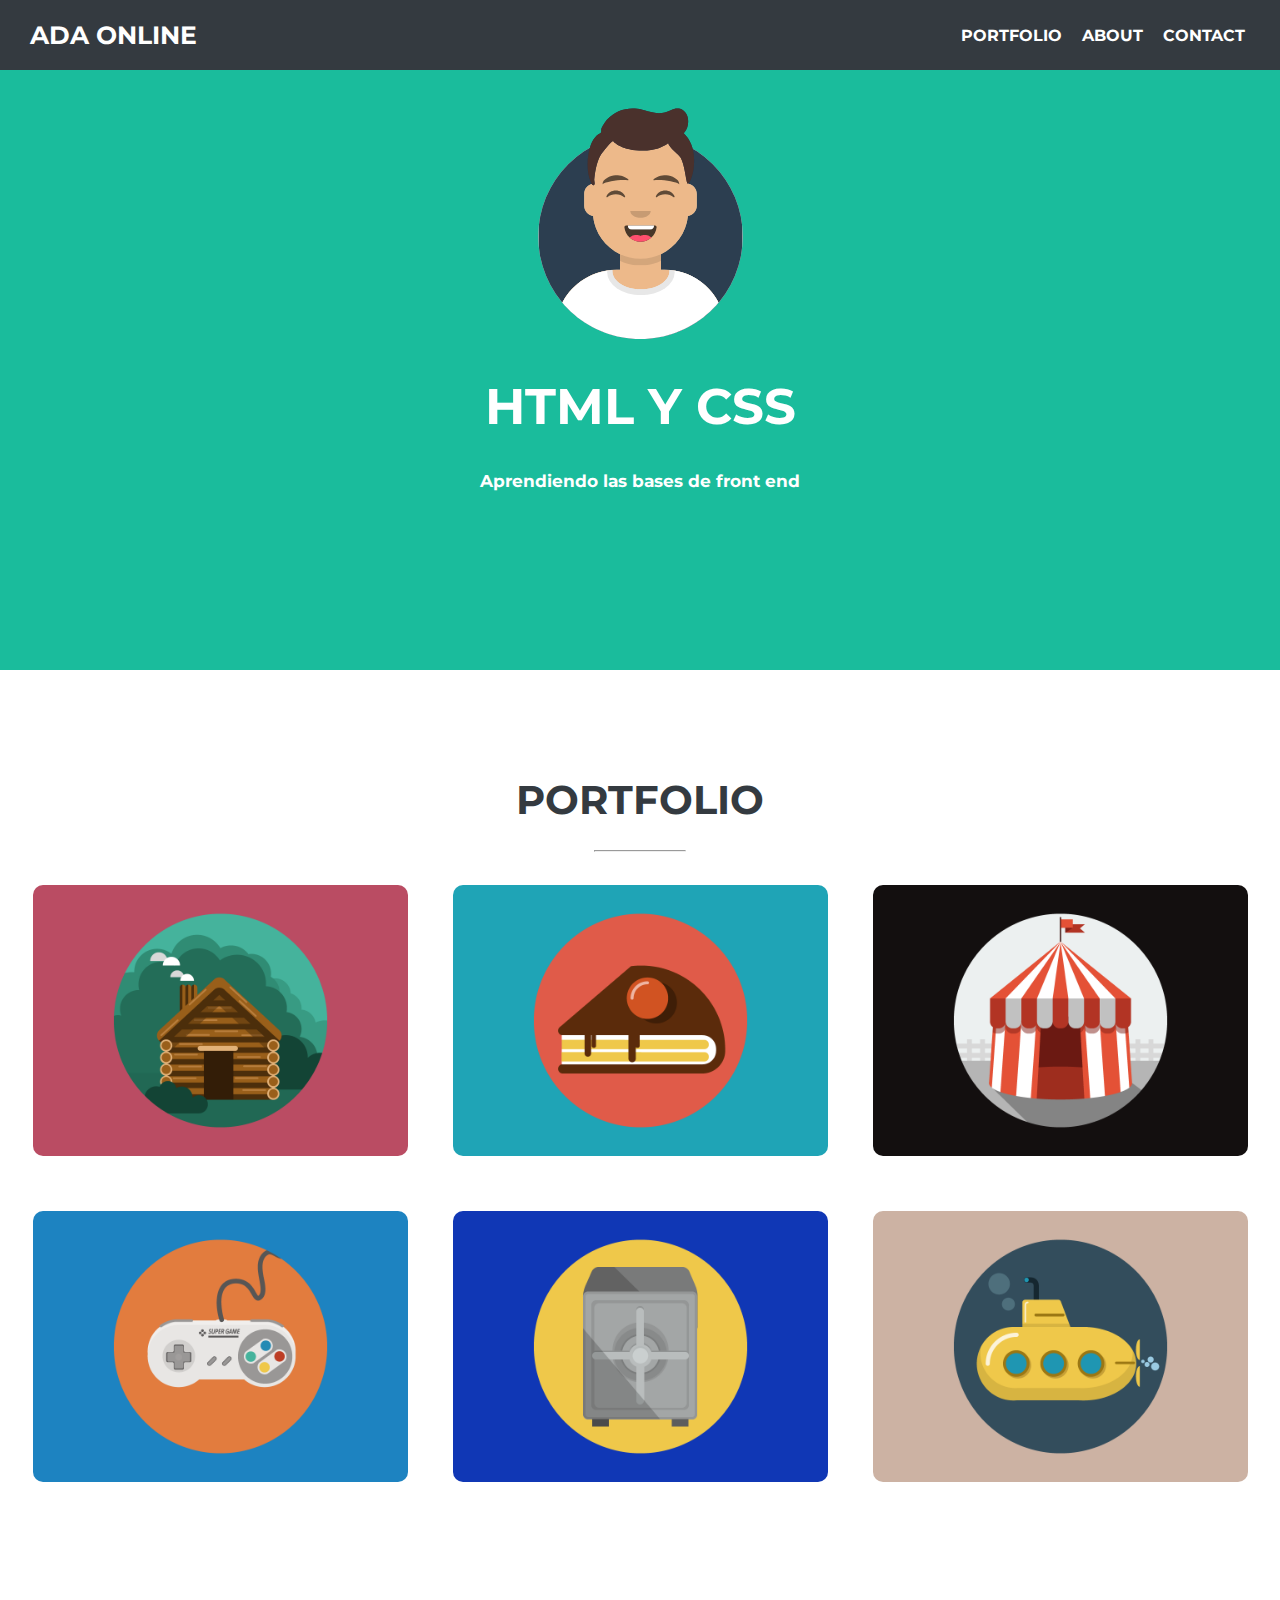
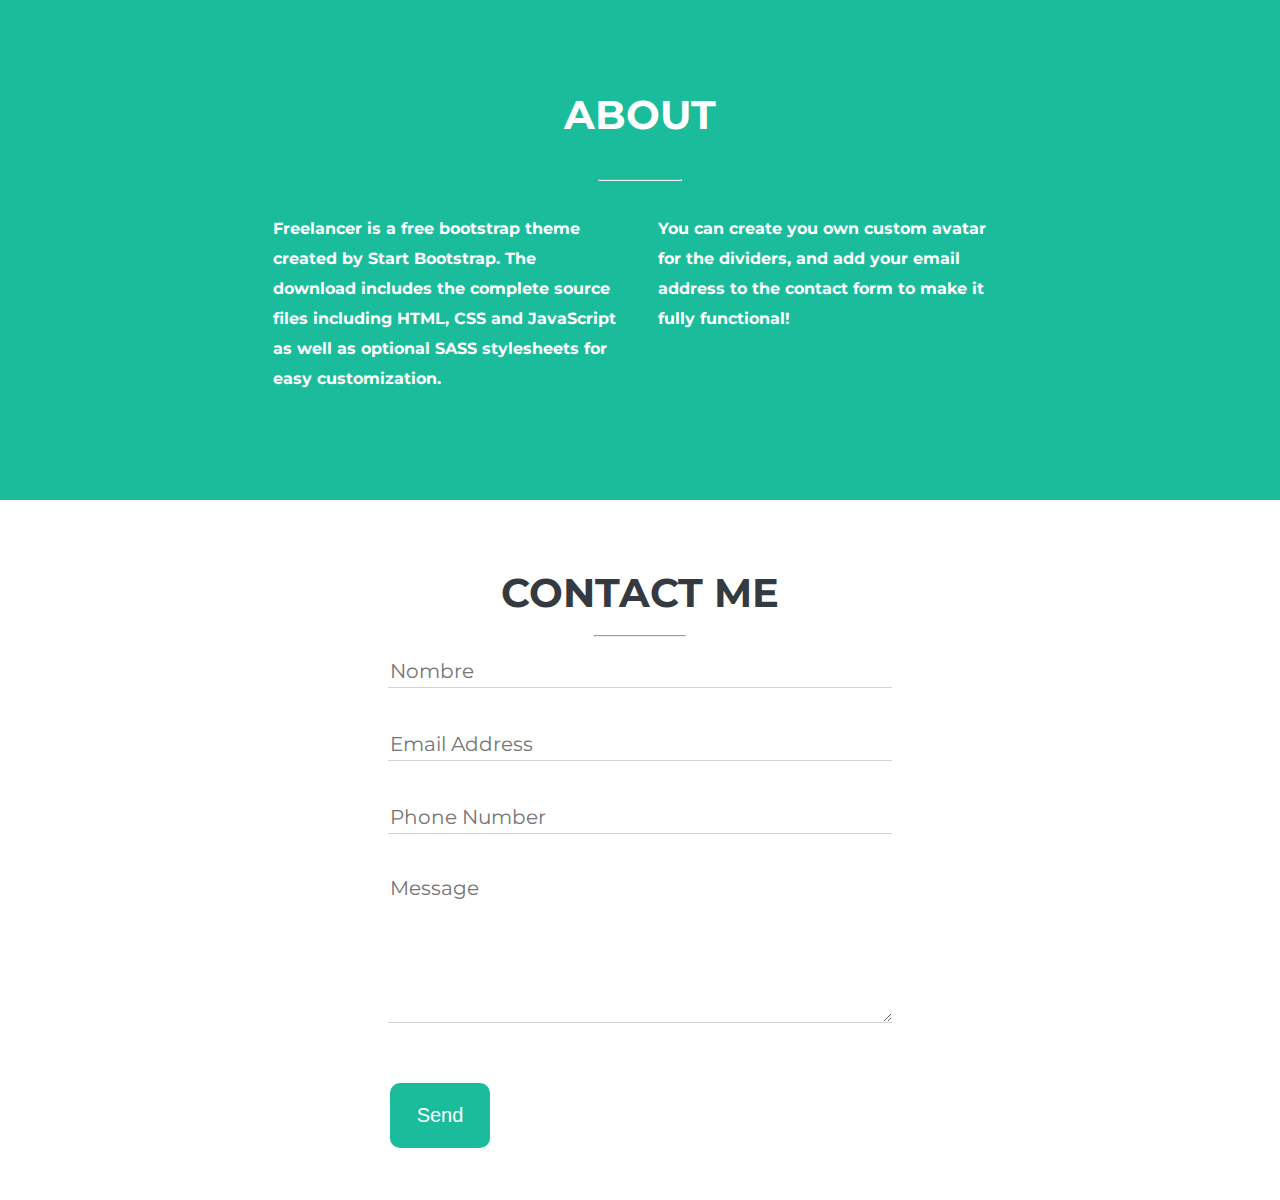
<file: index.html>
<!DOCTYPE html>
<html lang="es">

<head>
  <meta charset="UTF-8">
  <meta name="viewport" content="width=device-width, initial-scale=1.0">
  <meta http-equiv="X-UA-Compatible" content="ie=edge">
  <link rel="stylesheet" href="style.css">
  <title>Mi CV online</title>
  <link href="https://fonts.googleapis.com/css?family=Montserrat&display=swap" rel="stylesheet">
</head>

<body>


   <!---------------------------------------------------------------
    -------------------------- HEADER ------------------------------
    --------------------------------------------------------------->

  <nav>
    <div class="titulo">
      ADA ONLINE
    </div>

    <div class="menu">
      <h4><a href="#portfolio" style="text-decoration: none">PORTFOLIO</a></h4>


      <h4><a href="#about" style="text-decoration: none">ABOUT</a></h4>


      <h4><a href="#contacto" style="text-decoration: none">CONTACT</a></h4>
    </div>

  </nav>



  <!---------------------------------------------------------------
    ------------------- CONTENIDO PRINCIPAL -----------------------
    --------------------------------------------------------------->

  <section class="contenido">

    <img class="imagen-central" src="./img/foto.svg" alt="html y css">

    <h1>HTML Y CSS</h1>

    <h2>Aprendiendo las bases de front end</h2>

  </section>



  <!---------------------------------------------------------------
    ------------------------ PORTFOLIO ----------------------------
    --------------------------------------------------------------->

  <section class="portfolio" id="portfolio">

    <h3>PORTFOLIO</h3>

    <hr>

    <div class="imagen">
      <img src="./img/cabin.png" alt="">
      <img src="./img/cake.png" alt="">
      <img src="./img/circus.png" alt="">
    </div>

    <div class="imagen">
      <img src="./img/game.png" alt="">
      <img src="./img/safe.png" alt="">
      <img src="./img/submarine.png" alt="">
    </div>

  </section>



  <!---------------------------------------------------------------
    ------------------------ ABOUT --------------------------------
    --------------------------------------------------------------->


  <section class="about" id="about">

    <h3>ABOUT</h3>

    <hr>

    <article class="parrafo">Freelancer is a free bootstrap theme created by Start Bootstrap. The download includes the
      complete source
      files including HTML, CSS and JavaScript as well as optional SASS stylesheets for easy customization.</article>

    <article class="parrafo">You can create you own custom avatar for the dividers, and add your email address to the
      contact form to make
      it fully functional!</article>

    </section>


    <!---------------------------------------------------------------
    -------------------------- CONTACTO -----------------------------
    ---------------------------------------------------------------->

  <section class="contacto" id="contacto">
    
    <h3><a class="contactme" name="contacto">CONTACT ME</a></h3>

    <hr>

    <form action="/contacto" method="post">

      <div class="opcion">
        <input type="text" placeholder="Nombre" name="nombre">
      </div>

      <div class="opcion">
        <input type="email" placeholder="Email Address" name="email">
      </div>

      <div class="opcion">
        <input type="number" placeholder="Phone Number" name="telefono">
      </div>

      <div class="opcion">
        <textarea name="mensaje" placeholder="Message" cols="30" rows="6"></textarea>
      </div>

      <div class="submit">
        <input type="submit" name="send" value="Send">
      </div>

    </form>


  </section>

</body>

</html>
</file>
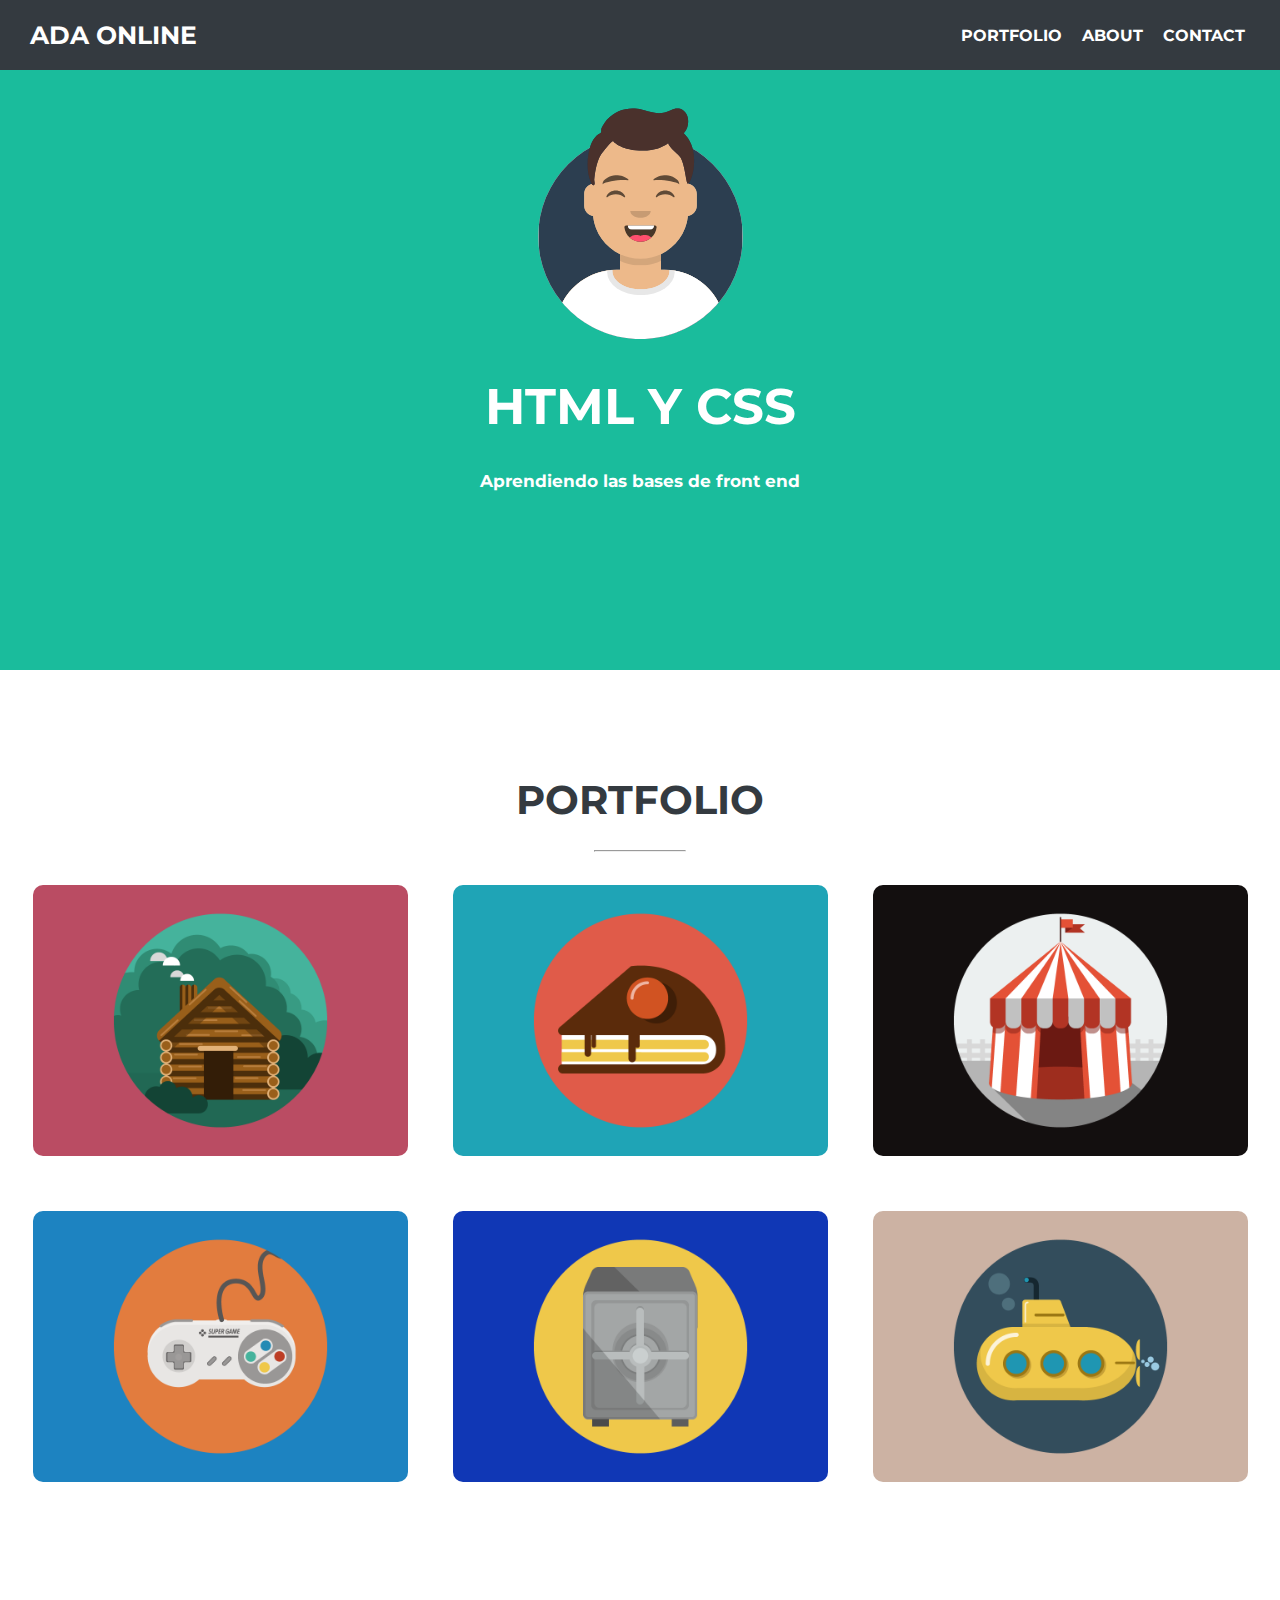
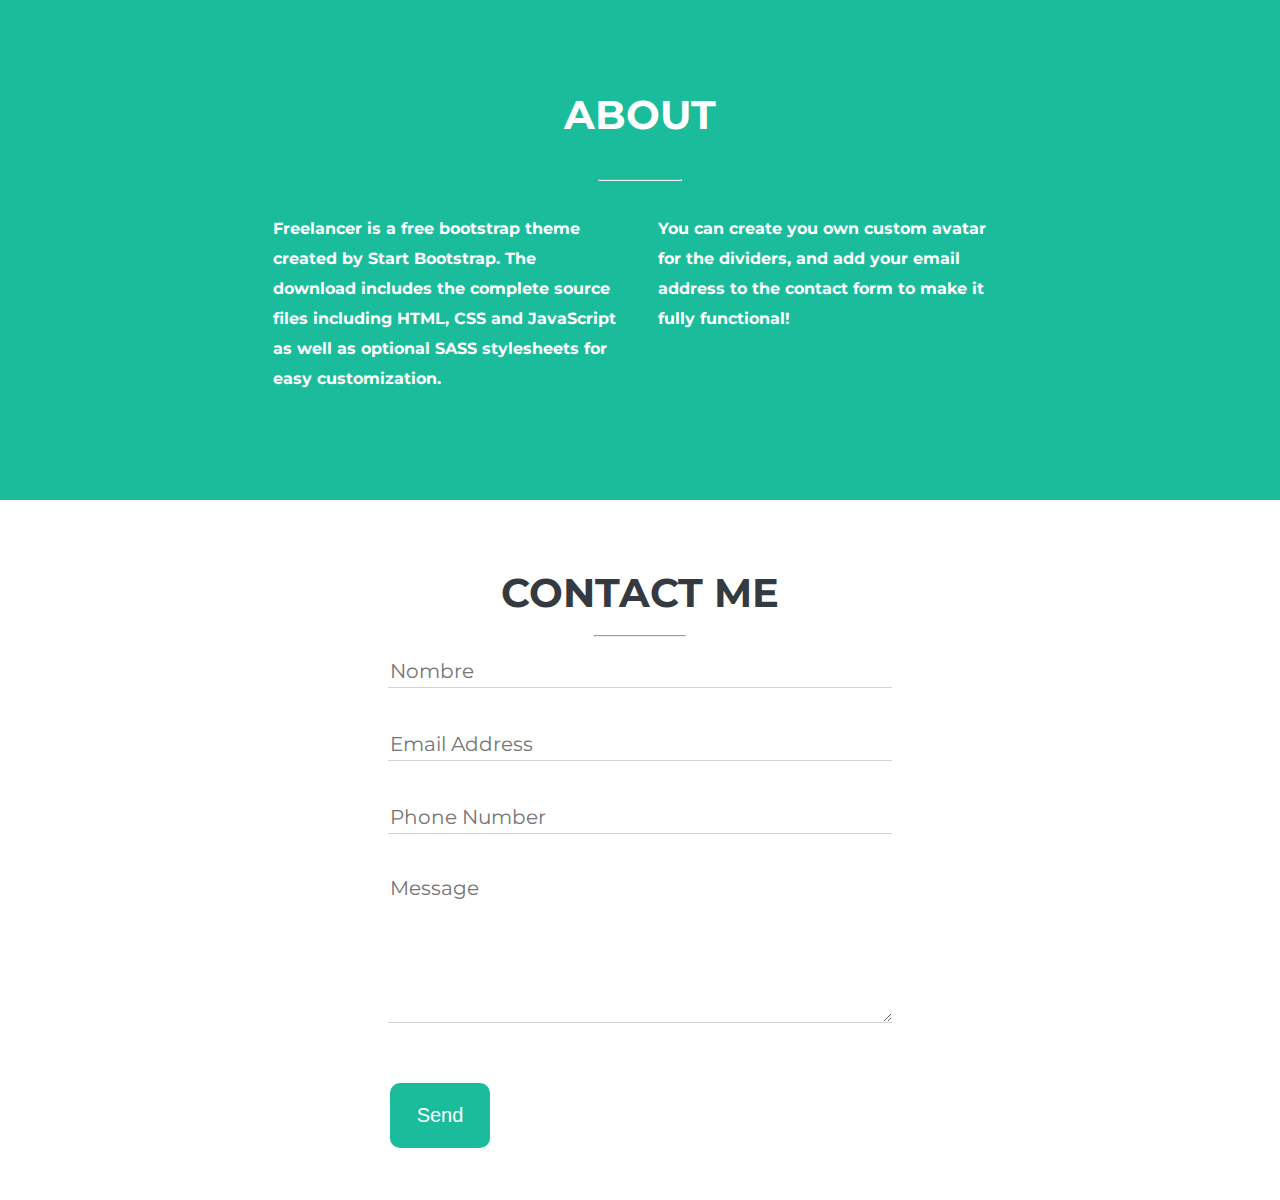
<file: index.html.html>
<!DOCTYPE html>
<html lang="es">

<head>
  <meta charset="UTF-8">
  <meta name="viewport" content="width=device-width, initial-scale=1.0">
  <meta http-equiv="X-UA-Compatible" content="ie=edge">
  <link rel="stylesheet" href="style.css">
  <title>Mi CV online</title>
  <link href="https://fonts.googleapis.com/css?family=Montserrat&display=swap" rel="stylesheet">
</head>

<body>


   <!---------------------------------------------------------------
    -------------------------- HEADER ------------------------------
    --------------------------------------------------------------->

  <nav>
    <div class="titulo">
      ADA ONLINE
    </div>

    <div class="menu">
      <h4><a href="#portfolio" style="text-decoration: none">PORTFOLIO</a></h4>


      <h4><a href="#about" style="text-decoration: none">ABOUT</a></h4>


      <h4><a href="#contacto" style="text-decoration: none">CONTACT</a></h4>
    </div>

  </nav>



  <!---------------------------------------------------------------
    ------------------- CONTENIDO PRINCIPAL -----------------------
    --------------------------------------------------------------->

  <section class="contenido">

    <img class="imagen-central" src="./img/foto.svg" alt="html y css">

    <h1>HTML Y CSS</h1>

    <h2>Aprendiendo las bases de front end</h2>

  </section>



  <!---------------------------------------------------------------
    ------------------------ PORTFOLIO ----------------------------
    --------------------------------------------------------------->

  <section class="portfolio" id="portfolio">

    <h3>PORTFOLIO</h3>

    <hr>

    <div class="imagen">
      <img src="./img/cabin.png" alt="">
      <img src="./img/cake.png" alt="">
      <img src="./img/circus.png" alt="">
    </div>

    <div class="imagen">
      <img src="./img/game.png" alt="">
      <img src="./img/safe.png" alt="">
      <img src="./img/submarine.png" alt="">
    </div>

  </section>



  <!---------------------------------------------------------------
    ------------------------ ABOUT --------------------------------
    --------------------------------------------------------------->


  <section class="about" id="about">

    <h3>ABOUT</h3>

    <hr>

    <article class="parrafo">Freelancer is a free bootstrap theme created by Start Bootstrap. The download includes the
      complete source
      files including HTML, CSS and JavaScript as well as optional SASS stylesheets for easy customization.</article>

    <article class="parrafo">You can create you own custom avatar for the dividers, and add your email address to the
      contact form to make
      it fully functional!</article>

    </section>


    <!---------------------------------------------------------------
    -------------------------- CONTACTO -----------------------------
    ---------------------------------------------------------------->

  <section class="contacto" id="contacto">
    
    <h3><a class="contactme" name="contacto">CONTACT ME</a></h3>

    <hr>

    <form action="/contacto" method="post">

      <div class="opcion">
        <input type="text" placeholder="Nombre" name="nombre">
      </div>

      <div class="opcion">
        <input type="email" placeholder="Email Address" name="email">
      </div>

      <div class="opcion">
        <input type="number" placeholder="Phone Number" name="telefono">
      </div>

      <div class="opcion">
        <textarea name="mensaje" placeholder="Message" cols="30" rows="6"></textarea>
      </div>

      <div class="submit">
        <input type="submit" name="send" value="Send">
      </div>

    </form>


  </section>

</body>

</html>
</file>
<file: style.css>
body{
  margin:0;
  font-family: 'Montserrat', sans-serif;
  color:white;
  font-weight: bolder;
}

nav{
  background-color: #343a40;
  height: 70px;
  position: fixed;
  width: 100%;
}

.titulo{
  display: inline-block;
  font-size: 25px;
  position: absolute;
  top: 20px;
  left: 30px;
}

.menu{
  position: absolute;
  top: 5px;
  right: 20px;
}

.menu a{
  margin-right: 10px;
}

h4{
  display: inline-block;
  color: #FFF;
  margin-right: 5px;
}

.menu a{
  color: #FFF;
}


.contenido{
  padding-top: 100px;
  background-color:  #1abc9c;
  height: 570px;
  text-align: center;
  width: 100%;
}


.imagen-central{
  width: 225px;
}

h1{
  font-size: 50px;
}

h2{
  font-size: 17px;
}


.portfolio{
  padding-top: 80px;
  height: 850px;
  text-align: center;
  background-color: #FFF;
  color: #343a40;
  line-height: 20px;
}

h3{
  font-size: 40px;
}

.imagen{
  display: inline-block;
  margin: 5px;
}

.imagen img{ 
  width: 375px;
  border-radius: 10px;
  margin: 20px;
}

.about{
  background-color: #1abc9c;
  text-align: center;
  height: 400px;
  padding: 50px;
}

hr{
  width: 7%;
}

.parrafo{
  display: inline-block;
  width: 350px;
  text-align: left;
  height: 200px;
  vertical-align: top;
  padding: 10px 15px;
  color: #FFF;
  margin-top: 15px;
  line-height: 30px;
}

#contacto{
  height: 650px;
  text-align: center;
  line-height: 5px;
  padding-top: 50px;
}

.contactme{
  color: #343a40;
  font-weight: bold;
}

input:not([type=submit]){ 
  width: 500px;
  height: 30px;
  font-size: 20px;
  border:none;
  border-bottom: 1px solid lightgray;
  font-family: 'Montserrat', sans-serif;
}

.opcion{
  padding-top: 10px;
  margin-bottom: 30px;
}

textarea{
  width: 500px;
  border: none;
  border-bottom: 1px solid lightgray;
  font-family: 'Montserrat', sans-serif;
  font-size: 20px;
  font-weight: normal;
}

input[type=submit] {
  border: none;
  background:#1abc9c; 
  width: 100px;
  height: 65px;
  position: relative;
  top: 30px;
  right: 200px;
  font-size: 20px;
  color: #FFF;
  border-radius: 10px;
}

input[type=submit]:hover {
  background: #1f9c83;
}


/*----- MEDIA QUERY -----*/

@media (max-width: 600px){
  .menu{
    display: none;
  }
  
  .contenido{
    width: 100%;
  }

  .imagen img{ 
    width: 130px;
    border-radius: 10px;
    margin: 5px;
  }

  .portfolio{
    height: 400px;
  }


  .parrafo{
    display: inline-block;
    width: 130px;
  }

  .about{
    height: 700px;
  }

  input:not([type=submit]){ 
    width: 350px;
  }

  textarea{
    width: 350px;
  }

  input[type=submit] {
    position: relative;
    right: 120px;
  }
}
</file>
